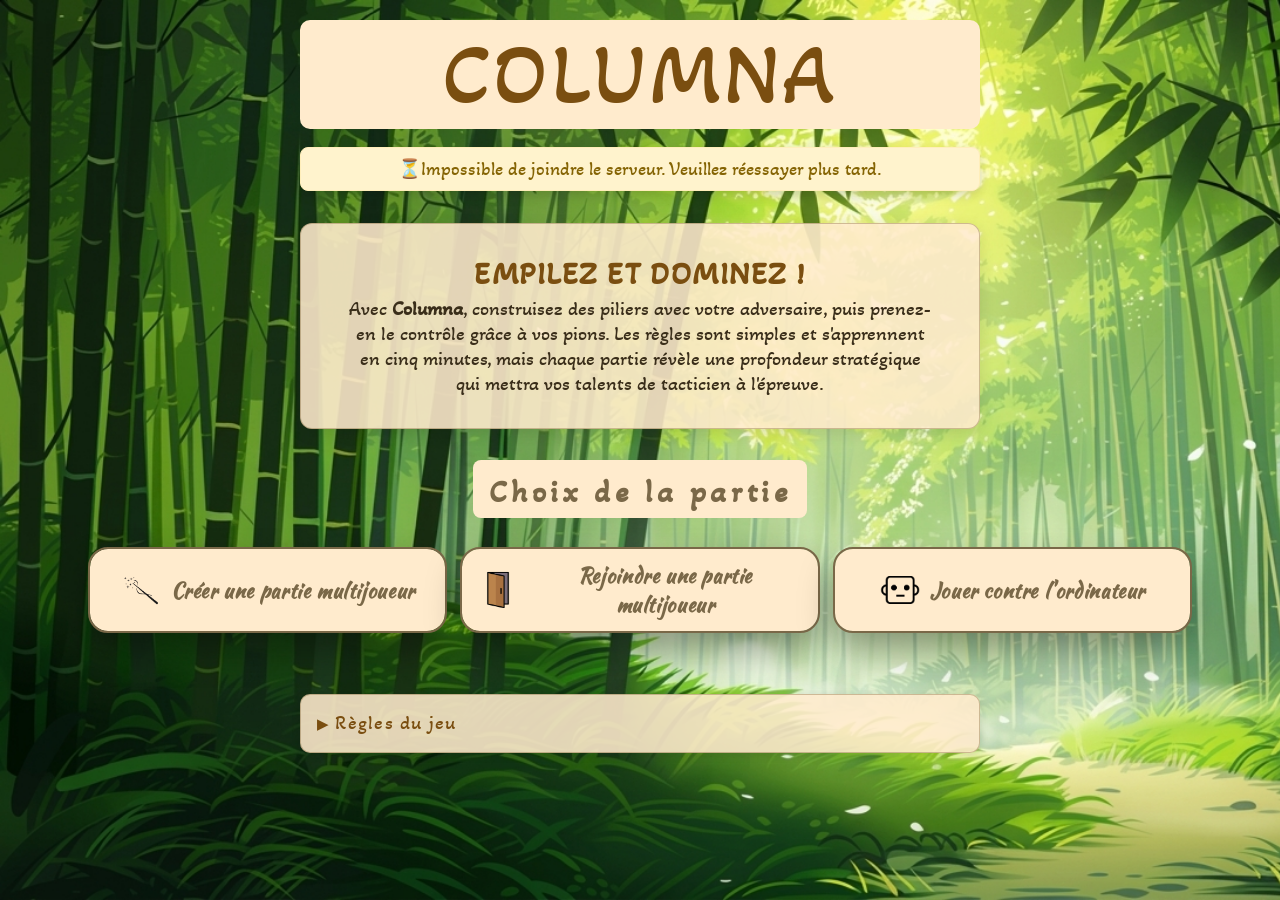
<file: testAffichage/index.html>
<!DOCTYPE html>
<html lang="fr">
<head>
    <meta charset="UTF-8">
    <meta name="viewport" content="width=device-width, initial-scale=1.0">
    <link rel="stylesheet" href="css/accueil.css"> 
    <title>Columna</title>
    <link rel="icon" type="image/png" href="../img/columna.svg">
</head>
<body>
    <h1>COLUMNA</h1>
    <div class="conteneur-principal">
        <div id="server-status-banner" class="server-banner waiting">
            <span class="spinner">⏳</span>
            <span id="server-status-text">Le serveur est en train de démarrer (environ 1 min d'attente maximum)...</span>
        </div>
        <div class="game-description">
            <p class="tagline">Empilez et dominez !</p>
            <p class="pitch">
                Avec <strong>Columna</strong>, construisez des piliers avec votre adversaire, puis prenez-en le contrôle grâce à
                vos pions.
                Les règles sont simples et s'apprennent en cinq minutes, mais chaque partie révèle une profondeur stratégique
                qui mettra vos talents de tacticien à l'épreuve.
            </p>
        </div>
        <h2>Choix de la partie</h2>
        
        <section class="buttons">
            <button class="btn brain" id="btn-creer"><img src="../img/wand.jpg " alt="" class="button_image" ><span>Créer une partie multijoueur</span></button>
            <button class="btn brain" id="btn-rejoindre"><img src="../img/door.png " alt="" class="button_image" ><span>Rejoindre une partie multijoueur</span></button>
            <button class="btn brainn" id="btn-ia"><img src="../img/robot.png " alt="" class="button_image" ><span>Jouer contre l'ordinateur</span></button>
        </section>
        <section style="margin-top: 2%;">
            <form onsubmit="return joinRoom(event)" style="display: flex; gap: 10px; justify-content: center; align-items: center;">
                <input id="form-rejoindre" type="hidden" autocomplete="off" oninput="this.value = this.value.toUpperCase()">
                <button type="submit" class="btn brain" id="btn-submit-rejoindre">Rejoindre</button>
            </form>
        </section>
        
        <script src="js/accueil.js"></script>

        <details>
            <summary>Règles du jeu</summary>
            <p><strong>But du jeu :</strong> Avoir le plus de pions sur les piles les plus hautes en fin de partie.</p>
            <p><strong>Chaque tour, le joueur doit effectuer 2 actions obligatoires dans cet ordre :</strong></p>
            <ol>
                <li><strong>Déplacer un pion</strong> : Un des quatre pions doit être déplacé vers la première pile vide en face
                    dans une direction orthogonale (pas de case occupée par un autre pion, pas de case vide).</li>
                <li><strong>Empiler des dalles</strong> : Choisir une pile sans pion, l'empiler sur la première pile sans pion
                    rencontrée dans une direction orthogonale. Maximum 5 dalles par pile. La case de départ devient vide.</li>
            </ol>
            <p><strong>Fin :</strong> Le jeu se termine lorsqu'un joueur ne peut plus jouer, c'est à dire qu'une de ses deux actions obligatoire ne
                peut pas être effectuée. Le vainqueur est alors celui avec le plus de pions sur les piles de 5 dalles, puis 4, puis 3,
                etc.
            </p>
            <p><strong>Consulter</strong> la <a href="https://bultel.info/Columna.html" title="règle officielle et complète du jeu" target="_blank">règle officielle du jeu</a>.</p>
            <hr class="rules-divider">
            <p class="credits"><strong>Jeu créé par :</strong> Xavier Bultel</p>
            <p class="credits"><strong>Site réalisé par :</strong> Florian Rapinel - Mathis Laurent - Simon Crepin - Romain Schreyeck</p>
        </details>
    </div>
</body>
</html>
</file>
<file: testAffichage/css/accueil.css>
@import url('https://fonts.googleapis.com/css2?family=Kaushan+Script&display=swap');
@import url('https://fonts.googleapis.com/css2?family=Akaya+Kanadaka&display=swap');

:root {
    --stone-light: #e8e0d0;
    --stone-mid: #c8bfad;
    --stone-dark: #9a9082;
    --white-pion: #f5f0e8;
    --black-pion: #2a2025;
    --text: #3a2e1a;
    --text-dim: #7a6848;
    --surface: rgba(255, 235, 205, 0.88);
    --surface2: rgba(255, 235, 205, 0.65);
    --border: rgba(100, 70, 20, 0.3);
    --gold: #7a4e10;
    --gold-dim: #b08040;
}

html {
    font-size: 17px;
}

*,
*::before,
*::after {
    box-sizing: border-box;
    margin: 0;
    padding: 0;
}

body {
    font-family: "Akaya Kanadaka", cursive;
    padding: 20px;

    background-image: url("../../img/bamboo.png");
    background-size: cover;
    background-attachment: fixed;

    min-height: 100vh;
    min-width: 300px;

    display: flex;
    flex-direction: column;
    align-items: center;
    gap: 18px;

    color: var(--text);
    user-select: none;

    overflow-x: hidden;
    overflow-y: auto;
}

.conteneur-principal>* {
    margin: 0 !important;
}

.conteneur-principal {
    display: flex;
    flex-direction: column;
    align-items: center;
    justify-content: center;
    width: 100%;
    max-width: 1100px;
    margin: 0 auto;
    /* gap: 12px; */
    gap: clamp(12px, 3.5dvh, 32px);
}

h1 {
    text-align: center;
    font-size: clamp(2.5rem, 12vw, 5rem);
    margin: 0;
    background-color: blanchedalmond;
    border-radius: 10px;
    padding: 4px 30px;
    color: var(--gold);
    font-weight: 400;
    letter-spacing: 0.05em;
    width: 100%;
    max-width: 680px;
}

h2 {
    text-align: center;
    font-size: clamp(1.2rem, 4vw, 1.8rem);
    letter-spacing: 0.15em;
    color: var(--text-dim);
    margin: 0;
    background-color: blanchedalmond;
    border-radius: 8px;
    padding: 8px 16px;
    padding-top: clamp(4px, 1.5dvh, 16px);
    max-width: 580px;

}

.game-description {
    display: flex;
    align-items: center;
    flex-direction: column;
    justify-content: center;
    background: var(--surface);
    border: 1px solid var(--border);
    border-radius: 12px;
    padding: clamp(16px, 2.5vw, 32px) clamp(16px, 4vw, 48px);    width: 100%;
    max-width: 680px;
    text-align: center;
    box-shadow: 0 4px 15px rgba(0, 0, 0, 0.1);
}

.game-description .tagline {
    font-size: clamp(1rem, 3vw, 1.8rem);
    color: var(--gold);
    font-weight: bold;
    letter-spacing: 0.05em;
    margin-bottom: 4px;
    text-transform: uppercase;
}

.game-description .pitch {
    font-size: clamp(0.9rem, 2.5vw, 1.2rem);
    line-height: clamp(1.3, 2vw, 1.6);;
    color: var(--text);
}

.server-banner {
    width: 100%;
    max-width: 680px;
    padding: 10px 10px;
    border-radius: 8px;
    font-size: clamp(0.85rem, 2.5vw, 1.1rem);
    /* margin-top: -10px; */
    /* margin-bottom: 20px; */
    text-align: center;
    display: flex;
    align-items: center;
    justify-content: center;
    box-shadow: 0 4px 12px rgba(0, 0, 0, 0.15);
    transition: opacity 0.5s ease, max-height 0.5s ease, padding 0.5s ease, visibility 0.5s ease;
    max-height: 100px;
}

.server-banner.waiting {
    background-color: #fff3cd;
    border: 1px solid #ffeeba;
    color: #856404;
}

.server-banner.connected {
    background-color: #d4edda;
    border: 1px solid #c3e6cb;
    color: #155724;
}

.server-banner .spinner {
    display: inline-block;
    animation: rotation 2s infinite linear;
}

.server-banner.hidden-soft {
    opacity: 0;
    visibility: hidden;
    max-height: 0;
    padding-top: 0;
    padding-bottom: 0;
}

.buttons {
    display: grid;
    grid-template-columns: repeat(3, 1fr);
    gap: 1rem;
    width: 100%;
    max-width: 1200px;
}

.btn {
    position: relative;
    isolation: isolate;
    min-height: 78px;
    border: 0;
    border-radius: 18px;
    overflow: hidden;
    cursor: pointer;
    color: #7a6848;
    font-family: "Kaushan Script", cursive;
    font-size: clamp(0.85rem, 2vw, 1.2rem);
    font-weight: 900;
    letter-spacing: 0.03em;
    box-shadow: 0 18px 35px rgba(0, 0, 0, 0.35);
    display: inline-flex;
    align-items: center;
    justify-content: center;
    gap: 10px;
    padding: 12px 16px;
    text-align: center;
}

.btn span {
    position: relative;
    z-index: 2;
}

.brain {
    background: blanchedalmond;
    outline: 2px solid #7a6848;
}

.brain::before,
.brain::after {
    content: "";
    position: absolute;
    inset: 12px;
    border: 2px solid #7a6848;
    transform: scaleX(0);
    transition: 0.35s ease;
}

.brain::after {
    transform: scaleY(0);
}

.brain:hover::before,
.brain:hover::after {
    transform: scale(1);
}

.brainn {
    background: blanchedalmond;
    outline: 2px solid #7a6848;
}

.brainn::before,
.brainn::after {
    content: "";
    position: absolute;
    inset: 12px;
    border: 2px solid #7a6848;
    transform: scaleX(0);
    transition: 0.35s ease;
}

.brainn::after {
    transform: scaleY(0);
}

.brainn:hover::before,
.brainn:hover::after {
    transform: scale(1);
}

.btn .button_image {
    width: 40px;
    height: 40px;
    object-fit: contain;
    flex-shrink: 0;
}

#btn-submit-rejoindre {
    display: none;
    margin: -30px 0 20px 0;
    min-height: 45px;
    padding: 0 12px;
    font-size: clamp(0.75rem, 2vw, 0.85rem);
    box-shadow: 0 8px 15px rgba(0, 0, 0, 0.2);
    border-radius: 12px;
    font-family: "Kaushan Script", cursive;
}

#btn-submit-rejoindre.visible {
    display: inline-flex;
}

#form-rejoindre {
    display: inline-block;
    width: 220px;
    margin: -30px 0 20px 0;
    max-width: calc(100% - 40px);
    box-sizing: border-box;
    padding: 10px 14px;
    font-size: 1rem;
    font-family: "Kaushan Script", cursive;
    color: var(--text);
    background: var(--surface2);
    border: 1px solid var(--border);
    border-radius: 12px;
    outline: none;
    box-shadow: 0 8px 18px rgba(0, 0, 0, 0.12);
    transition: transform 0.12s ease, box-shadow 0.12s ease, opacity 0.2s ease;
}

#form-rejoindre[type="hidden"] {
    width: 0;
    padding: 0;
    margin: 0;
    border: 0;
    opacity: 0;
    pointer-events: none;
}

#form-rejoindre:focus {
    transform: translateY(-2px);
    box-shadow: 0 12px 30px rgba(0, 0, 0, 0.18);
}

details {
    width: 100%;
    max-width: 680px;
    background: var(--surface);
    border: 1px solid var(--border);
    border-radius: 10px;
    padding: 12px 16px;
    font-size: clamp(0.85rem, 2.5vw, 1.2rem);
    line-height: 1.6;
    color: var(--text-dim);
    box-shadow: 0 2px 8px rgba(0, 0, 0, 0.12);
    margin-top: -20px;
}

details,
details * {
    font-family: "Akaya Kanadaka", cursive;
}

summary {
    cursor: pointer;
    color: var(--gold);
    font-size: clamp(1rem, 3vw, 1.2rem);
    letter-spacing: 0.06em;
    list-style: none;
}

summary::before {
    content: '▶ ';
    font-size: 0.9rem;
}

details[open] summary::before {
    content: '▼ ';
}

details p {
    margin-top: 8px;
    color: var(--text);
}

details ol {
    padding-left: 18px;
    margin-top: 4px;
}

details li {
    margin-bottom: 4px;
}

.rules-divider {
    border: 0;
    height: 1px;
    background: var(--border);
    margin: 15px 0 10px 0;
}

.credits {
    font-size: 0.8rem;
    margin-top: 4px !important;
    color: var(--text-dim) !important;
}

@keyframes rotation {
    from {
        transform: rotate(0deg);
    }

    to {
        transform: rotate(360deg);
    }
}

@keyframes jitter {

    0%,
    100% {
        transform: translate(0);
    }

    25% {
        transform: translate(2px, -1px);
    }

    50% {
        transform: translate(-2px, 1px);
    }

    75% {
        transform: translate(1px, 2px);
    }
}

@keyframes scan {
    from {
        transform: translateX(-100%);
    }

    to {
        transform: translateX(100%);
    }
}

@media (max-width: 650px) {
    body {
        padding: 14px;
        font-size: 16px;
    }

    .buttons {
        grid-template-columns: 1fr;
    }

    .btn {
        min-height: 64px;
    }

    .btn .button_image {
        width: 32px;
        height: 32px;
    }

    details {
        margin-top: 10px;
    }
}

@media (max-width: 480px) {
    body {
        padding: 10px;
        font-size: 15px;
        gap: 12px;
    }

    h1 {
        padding: 4px 16px;
    }

    .game-description {
        padding: 12px 16px;
    }

    details {
        padding: 10px 14px;
    }
}

/* ================================================================
   ACCUEIL : MOBILE PAYSAGE (Orientation Landscape, Hauteur < 610px)
   ================================================================ */
@media (orientation: landscape) and (max-height: 610px) {

    body {
        padding: 8px 12px;
        gap: 4px;
        display: flex;
        flex-direction: column;
        height: 100dvh;
        min-height: 0;
        overflow-y: auto !important;
        overflow-x: hidden;
    }

    h1 {
        display: flex;
        align-items: center;
        justify-content: center;
        text-align: center;
        align-self: center;
        width: 100%;
        margin: 0;
        max-width: 1100px;
        padding: 4px 16px;
        font-size: clamp(2.5rem, 13dvh, 4rem);
        background-color: blanchedalmond;
        border-radius: 8px;
        color: var(--gold);
        box-shadow: 0 2px 8px rgba(0, 0, 0, 0.1);
    }

    h2 {
        display: none !important;
    }

    .conteneur-principal {
        display: grid;
        grid-template-columns: repeat(3, minmax(0, 1fr));
        grid-template-rows: auto 1fr 1fr 1fr auto;
        gap: 6px 12px;
        margin-bottom: 6px;
        width: 100%;
        flex: 1;
        height: auto;
        overflow: visible;
    }

    .server-banner {
        grid-column: 1 / -1;
        grid-row: 1;
        margin: 0;
        padding: 4px;
        font-size: 0.8rem;
        max-width: none;
    }

    .game-description {
        grid-column: 1 / 3;
        grid-row: 2 / 5;
        margin: 0;
        max-width: none;
        width: 100%;
        height: 100%;
        display: flex;
        flex-direction: column;
        justify-content: center;
        align-items: center;
        text-align: center;
        overflow-y: auto;
        padding: clamp(12px, 4dvh, 24px) clamp(16px, 4vw, 32px);
        font-size: clamp(0.7rem, 3.5dvh, 1rem);
        line-height: clamp(1.2, 4dvh, 1.5);
    }

    .buttons,
    section[style*="margin-top"] {
        display: contents;
    }

    #btn-creer {
        grid-column: 3;
        grid-row: 2;
    }

    #btn-rejoindre {
        grid-column: 3;
        grid-row: 3;
    }

    #btn-ia {
        grid-column: 3;
        grid-row: 4;
    }

    .buttons .btn {
        min-height: 0;
        height: 100%;
        margin: 0;
        padding: 4px;
        font-size: clamp(0.75rem, 3.5dvh, 0.95rem);
    }

    .buttons .btn .button_image {
        width: clamp(16px, 5dvh, 24px);
        height: clamp(16px, 5dvh, 24px);
    }

    .conteneur-principal:has(#form-rejoindre:not([type="hidden"])) #btn-rejoindre {
        display: none !important;
    }

    form {
        grid-column: 3;
        grid-row: 3;
        margin: 0;
        height: 90%;
        width: 100%;
        display: flex;
        gap: 4px;
        min-height: 0;
        min-width: 0;
        align-items: center;
    }

    #form-rejoindre {
        margin: 0;
        padding: 4px;
        flex: 1 1 0%;
        min-width: 0;
        height: 100%;
        border-radius: 8px;
        font-size: clamp(0.7rem, 3.5dvh, 0.9rem);
    }

    #btn-submit-rejoindre {
        margin: 0;
        height: 100%;
        flex-shrink: 0;
        padding: 4px 12px;
        font-size: clamp(0.7rem, 3.5dvh, 0.85rem);
    }

    details {
        grid-column: 1 / -1;
        grid-row: 5;
        margin: 0;
        max-width: none;
        background-color: blanchedalmond;
        border: 1px solid var(--gold-dim);
        border-radius: 8px;
        box-shadow: 0 4px 10px rgba(0, 0, 0, 0.15);
        align-self: start;
        overflow: visible;
        z-index: 100;
    }

    summary {
        padding: 6px;
        text-align: center;
        height: clamp(28px, 8dvh, 45px);
        font-size: clamp(0.65rem, 4dvh, 1rem);
        font-weight: bold;
        color: var(--gold);
        display: flex;
        align-items: center;
        justify-content: center;
    }

    details[open] {
        padding-bottom: 20px;
        border-top: 2px solid var(--gold);
        font-size: clamp(0.75rem, 3.5dvh, 0.95rem);
    }
}
</file>
<file: testAffichage/css/columnacss.css>
/* ============================================================
   COLUMNA — columnacss.css   (version responsive)
   ============================================================
   Layout desktop : [header] | [scores | plateau | règles] | [boutons]
   Layout mobile  : [statut + ID] | [plateau] | [scores] | [boutons]
   ============================================================ */

@import url('https://fonts.googleapis.com/css2?family=Kaushan+Script&display=swap');
@import url('https://fonts.googleapis.com/css2?family=Akaya+Kanadaka&display=swap');

/* ── Reset ────────────────────────────────────────────────── */
*,
*::before,
*::after {
    box-sizing: border-box;
    margin: 0;
    padding: 0;
}

/* ── Tokens ───────────────────────────────────────────────── */
:root {
    --stone-light: #e8e0d0;
    --stone-mid: #c8bfad;
    --stone-dark: #9a9082;
    --white-pion: #f5f0e8;
    --black-pion: #2a2025;
    --text: #3a2e1a;
    --text-dim: #7a6848;
    --surface: rgba(255, 235, 205, 0.88);
    --surface2: rgba(255, 235, 205, 0.65);
    --border: rgba(100, 70, 20, 0.3);
    --gold: #7a4e10;
    --gold-dim: #b08040;
    --cell-size: 82px;
}

/* ── html : base rem cohérente avec accueil.css ───────────── */
html {
    font-size: 17px;
}

/* ── Body ─────────────────────────────────────────────────── */
body {
    font-family: "Kaushan Script", cursive;
    margin: 0;
    padding: 12px 20px 20px;
    box-sizing: border-box;
    min-width: 250px;
    background-image: url("../../img/bamboo.png");
    background-size: cover;
    background-position: center;
    background-attachment: fixed;
    min-height: 100vh;
    display: flex;
    flex-direction: column;
    align-items: center;
    gap: 12px;
    color: var(--text);
    user-select: none;
    overflow-y: auto;
    overflow-x: hidden;
}

/* ================================================================
   HEADER — 3 zones sur une ligne
   [titre COLUMNA] [barre de statut] [badge ID]
   ================================================================ */
.game-header {
    display: flex;
    flex-direction: row;
    align-items: center;
    justify-content: space-between;
    width: 100%;
    max-width: 1200px;
    gap: 15px;
    height: 60px;
    flex-shrink: 0;
}

.mini-title-container {
    width: max-content;
    flex-shrink: 0;
    display: flex;
    justify-content: flex-start;
}

.mini-title {
    font-size: 2.5rem;
    background-color: blanchedalmond;
    border-radius: 8px;
    padding: 4px 15px;
    color: var(--gold);
    letter-spacing: 0.05em;
    white-space: nowrap;
}

.status-bar {
    display: flex;
    align-items: center;
    gap: 12px;
    background: var(--surface);
    border: 1px solid var(--border);
    border-radius: 10px;
    padding: 6px 14px;
    flex: 1;
    min-width: 0;
    box-shadow: 0 2px 8px rgba(0, 0, 0, 0.15);
}

.player-indicator {
    display: flex;
    align-items: center;
    gap: 10px;
    flex: 1;
    min-width: 0;
}

.pion-dot {
    width: 22px;
    height: 22px;
    border-radius: 50%;
    border: 2px solid var(--gold-dim);
    flex-shrink: 0;
}

.pion-dot.white {
    background: var(--white-pion);
    box-shadow: 0 0 6px rgba(0, 0, 0, 0.2);
}

.pion-dot.black {
    background: var(--black-pion);
    box-shadow: 0 0 6px rgba(0, 0, 0, 0.5);
}

.player-name {
    font-size: 1.2rem;
    color: var(--gold);
    white-space: nowrap;
}

.phase-label {
    font-size: 0.9rem;
    color: var(--text-dim);
    text-align: center;
    flex: 2;
    line-height: 1.4;
    min-width: 0;
}

.phase-label strong {
    color: var(--text);
    display: block;
    font-size: 1rem;
}

.room-badge-container {
    position: relative;
    display: flex;
    flex-direction: column;
    align-items: flex-end;
    width: 180px;
    flex-shrink: 0;
}

.room-badge {
    font-size: 1rem;
    background-color: blanchedalmond;
    border-radius: 8px;
    padding: 6px 0;
    color: var(--text);
    border: 1px solid var(--border);
    white-space: nowrap;
    width: 100%;
    text-align: center;
    cursor: pointer;
}

.room-badge:hover {
    background-color: #fbeed2;
    border-color: var(--gold);
}

.tooltip-id {
    position: absolute;
    top: 110%;
    right: 0;
    background-color: #2a2025;
    color: #f5f0e8;
    padding: 6px 12px;
    border-radius: 6px;
    font-size: 0.85rem;
    font-family: sans-serif;
    white-space: nowrap;
    opacity: 0;
    visibility: hidden;
    transition: opacity 0.3s ease, visibility 0.3s ease;
    box-shadow: 0 4px 10px rgba(0, 0, 0, 0.3);
    z-index: 10;
}

.tooltip-id.show {
    opacity: 1;
    visibility: visible;
}

/* ================================================================
   CONTENEUR PRINCIPAL
   3 colonnes : [scores] [plateau] [règles]
   ================================================================ */
.jeu-container {
    display: flex;
    flex-direction: row;
    align-items: flex-start;
    justify-content: center;
    gap: 30px;
    width: 100%;
    max-width: 1200px;
}

/* ── Panneau scores gauche ────────────────────────────────── */
.side-panel-scores {
    display: flex;
    flex-direction: column;
    gap: 16px;
    align-self: center;
    width: 260px;
    flex-shrink: 0;
}

.score-card {
    background: var(--surface);
    border: 1px solid var(--border);
    border-radius: 10px;
    padding: 10px 14px;
    box-shadow: 0 2px 8px rgba(0, 0, 0, 0.12);
    width: 100%;
}

.score-card.active-player {
    border-color: var(--gold-dim);
    box-shadow: 0 0 12px rgba(180, 130, 40, 0.25);
}

.score-card-header {
    display: flex;
    align-items: center;
    gap: 8px;
    margin-bottom: 8px;
}

.score-card-name {
    font-size: 1.1rem;
    color: var(--gold);
}

.score-breakdown {
    display: flex;
    flex-wrap: wrap;
    gap: 4px;
    justify-content: center;
}

.score-pip {
    display: flex;
    flex-direction: column;
    align-items: center;
    background: rgba(180, 140, 60, 0.12);
    border-radius: 6px;
    padding: 4px 7px;
    min-width: 32px;
    flex: 1;
}

.score-pip-num {
    font-size: 1.1rem;
    color: var(--text);
    line-height: 1;
}

.score-pip-label {
    font-size: 0.6rem;
    color: var(--text-dim);
    letter-spacing: 0.04em;
    font-family: sans-serif;
}

.vous-tag {
    font-size: 0.85rem;
    color: var(--text-dim);
}

/* ── Plateau centre ───────────────────────────────────────── */
.board-wrap {
    position: relative;
    flex-shrink: 0;
}

.board {
    display: grid;
    grid-template-columns: repeat(6, var(--cell-size));
    grid-template-rows: repeat(6, var(--cell-size));
    gap: 4px;
    background: rgba(80, 55, 20, 0.55);
    padding: 8px;
    border-radius: 12px;
    border: 2px solid rgba(100, 70, 20, 0.5);
    box-shadow: 0 6px 28px rgba(0, 0, 0, 0.4);
}

/* ── Cellules ─────────────────────────────────────────────── */
.cell {
    position: relative;
    border-radius: 6px;
    cursor: default;
    transition: background 0.15s, transform 0.1s;
    display: flex;
    flex-direction: column;
    align-items: center;
    justify-content: flex-end;
    padding-bottom: 6px;
    overflow: visible;
}

.cell.empty-cell {
    background: rgba(80, 60, 20, 0.25);
}

.cell.clickable {
    cursor: pointer;
}

.cell.clickable:hover {
    background: rgba(220, 200, 140, 0.9);
    transform: scale(1.03);
}

.cell.selected {
    background: rgba(230, 210, 140, 0.95);
    box-shadow: 0 0 0 2px #b08040, 0 0 14px rgba(180, 130, 40, 0.5);
}

.cell.valid-move {
    background: rgba(180, 230, 180, 0.8);
    box-shadow: 0 0 0 2px #50a864;
    cursor: pointer;
}

.cell.valid-move:hover {
    background: rgba(160, 220, 160, 0.95);
}

.cell.valid-stack {
    background: rgba(180, 210, 240, 0.8);
    box-shadow: 0 0 0 2px #5090c8;
    cursor: pointer;
}

.cell.valid-stack:hover {
    background: rgba(160, 195, 230, 0.95);
}

.cell.cant-stack {
    opacity: 0.45;
}

/* ── Dalles ───────────────────────────────────────────────── */
.tile-stack {
    position: absolute;
    width: calc(var(--cell-size) - 6px);
    height: calc(var(--cell-size) - 6px);
    border-radius: 6px;
    display: flex;
    align-items: flex-start;
    justify-content: flex-end;
    padding: 4px;
    font-size: 0.9rem;
    font-weight: bold;
    transition: all 0.2s ease;
    pointer-events: none;
}

.tile-stack.h1 {
    background-color: rgb(245, 230, 200);
    color: #5c3a21;
    box-shadow: 0 4px 0 rgb(155, 149, 138);
    transform: translateY(-4px);
}

.tile-stack.h2 {
    background-color: rgb(255, 183, 3);
    color: #5c3a21;
    box-shadow: 0 8px 0 #b88102;
    transform: translateY(-8px);
}

.tile-stack.h3 {
    background-color: rgb(251, 133, 0);
    color: white;
    box-shadow: 0 12px 0 #a85900;
    transform: translateY(-12px);
}

.tile-stack.h4 {
    background-color: rgb(232, 93, 4);
    color: white;
    box-shadow: 0 16px 0 #943900;
    transform: translateY(-16px);
}

.tile-stack.h5 {
    background-color: rgb(195, 21, 27);
    color: white;
    box-shadow: 0 20px 0 #6d0307;
    transform: translateY(-20px);
}

/* ── Pions ────────────────────────────────────────────────── */
.pion {
    position: absolute;
    width: 30px;
    height: 30px;
    border-radius: 50%;
    z-index: 5;
    border: 2px solid rgba(255, 255, 255, 0.15);
    pointer-events: none;
    box-shadow: 0 3px 8px rgba(0, 0, 0, 0.4);
    transform: translate(0%, -65%);
}

.pion.white {
    background: radial-gradient(circle at 35% 35%, #ffffff, var(--white-pion) 60%, #c8c0b0);
    border-color: rgba(255, 255, 255, 0.5);
}

.pion.black {
    background: radial-gradient(circle at 35% 35%, #4a4050, var(--black-pion) 60%, #0a0810);
    border-color: rgba(255, 255, 255, 0.08);
}

.pion.pion-h2 {
    transform: translate(0%, -100%);
}

.pion.pion-h3 {
    transform: translate(0%, -115%);
}

.pion.pion-h4 {
    transform: translate(0%, -130%);
}

.pion.pion-h5 {
    transform: translate(0%, -135%);
}

/* ── Panneau règles droite ────────────────────────────────── */
.side-panel-rules {
    align-self: flex-start;
    width: 260px;
    flex-shrink: 0;
    position: relative;
}

 details {
     position: absolute;
     top: 0;
     left: 0;
     width: stretch;
     max-width: 305px;
     background: var(--surface);
     border: 1px solid var(--border);
     border-radius: 10px;
     padding: 12px 16px;
     font-size: 0.9rem;
     line-height: 1.5;
     box-shadow: 0 2px 8px rgba(0, 0, 0, 0.12);
     z-index: 100;
 }

details,
details * {
    font-family: 'Akaya Kanadaka', cursive;
}

summary {
    cursor: pointer;
    color: var(--gold);
    font-size: 1rem;
    letter-spacing: 0.06em;
    list-style: none;
}

summary::before {
    content: '▶ ';
    font-size: 0.75rem;
}

details[open] summary::before {
    content: '▼ ';
}

details p {
    margin-top: 8px;
    color: var(--text);
}

details ol {
    padding-left: 18px;
    margin-top: 4px;
}

details li {
    margin-bottom: 4px;
}

/* ── Boutons Accueil / Abandonner ─────────────────────────── */
.actions {
    display: flex;
    gap: 10px;
    width: 100%;
    max-width: 520px;
}

.btn {
    flex: 1;
    padding: 10px 16px;
    border: 1px solid var(--border);
    background: var(--surface);
    color: var(--text);
    border-radius: 8px;
    font-family: "Kaushan Script", cursive;
    font-size: 1.1rem;
    cursor: pointer;
    transition: all 0.15s;
    box-shadow: 0 2px 6px rgba(0, 0, 0, 0.12);
}

.btn:hover {
    background: blanchedalmond;
    border-color: var(--gold-dim);
    color: var(--gold);
}

.btn.danger {
    border-color: rgba(150, 40, 40, 0.35);
}

.btn.danger:hover {
    background: rgba(255, 220, 200, 0.9);
    border-color: #c83030;
    color: #8a1010;
}

/* ── Modales ──────────────────────────────────────────────── */
.modal-overlay {
    display: none;
    position: fixed;
    inset: 0;
    background: rgba(0, 0, 0, 0.6);
    z-index: 100;
    align-items: center;
    justify-content: center;
}

.modal-overlay.show {
    display: flex;
}

/* .modal {
    position: relative;
    background: blanchedalmond;
    border: 2px solid var(--gold-dim);
    border-radius: 14px;
    padding: 32px 36px;
    max-width: 400px;
    width: 90%;
    text-align: center;
    box-shadow: 0 16px 50px rgba(0, 0, 0, 0.5);
} */

.modal-close {
    position: absolute;
    top: 12px;
    right: 12px;
    width: 36px;
    height: 36px;
    border: none;
    border-radius: 50%;
    background: var(--surface2);
    color: var(--text);
    font-size: 1.4rem;
    line-height: 1;
    cursor: pointer;
    box-shadow: 0 4px 12px rgba(0, 0, 0, 0.12);
    transition: transform 0.15s ease, background 0.15s ease;
}

.modal-close:hover {
    transform: scale(1.05);
    background: var(--surface);
}

.modal {
    position: relative;
    display: flex;
    flex-direction: column;
    align-items: center;
    justify-content: center;
    gap: clamp(12px, 3dvh, 24px);
    width: 90%;
    max-width: 450px;
    max-height: 95dvh;
    /* overflow-y: auto; */
    background: var(--surface);
    border: 1px solid var(--border);
    border-radius: 12px;
    padding: clamp(16px, 4dvh, 32px) clamp(24px, 4vw, 40px);
    box-shadow: 0 10px 30px rgba(0, 0, 0, 0.3);
    text-align: center;
}

.modal>* {
    margin: 0 !important;
}

.modal h2 {
    color: var(--gold);
    font-weight: 400;
    font-size: clamp(1.6rem, 6vw, 2.2rem);
    flex-shrink: 0;
}

.modal .modal-texte {
    display: contents;
}

.modal p {
    color: var(--text-dim);
    font-size: clamp(0.9rem, 4vw, 1.1rem);
    line-height: 1.7;
    font-family: sans-serif;
    flex-shrink: 0;
}

.modal p strong {
    color: var(--text);
}

.modal img {
    width: clamp(80px, 40dvh, 240px);
    height: auto;
    object-fit: contain;
    flex-shrink: 1;
    min-height: 0;
}

.modal .btn {
    margin-top: 8px;
    padding: 10px 18px;
    font-size: 1.1rem;
    flex-shrink: 0;
}


/* ================================================================
INTERMÉDIAIRE (710px – 1200px)
================================================================ */
@media (min-width: 710px) and (max-width: 1200px) {
    
    .mini-title-container {
        display: none;
    }

    .status-bar {
        max-width: none;
    }

    .side-panel-rules {
        display: none;
    }
    
    .jeu-container {
        display: grid;
        grid-template-columns: 1fr auto 1fr;
        align-items: center;
        gap: 16px;
    }

    .side-panel-scores {
        display: contents;
    }
    .score-breakdown {
        flex-direction: column;
        flex-wrap: nowrap;
        align-items: center;
    }

    .score-card:nth-child(1) {
        grid-column: 1;
        grid-row: 1;
        justify-self: end;
        width: 170px;
    }

    .board-wrap {
        grid-column: 2;
        grid-row: 1;
    }

    .score-card:nth-child(2) {
        grid-column: 3;
        grid-row: 1;
        justify-self: start;
        width: 170px;
    }
    
    .vous-tag {
        display: block; /*inline ?*/
        margin-top: 4px;
    }

    .score-card-header {
        display: flex;
        align-items: center;
        gap: 8px;
        margin-bottom: 8px;
    }

    .score-card:nth-child(1),
    .score-card:nth-child(2) {
        width: 100%;
        max-width: 160px;
    }
}

/* ================================================================
   MOBILE (450px – 710px)
   ================================================================ */
@media (min-width: 450px) and (max-width: 710px) {

    body {
        padding: 8px;
        gap: 8px;
    }

    .game-header {
        justify-content: flex-start;
        gap: 6px;
        height: auto;
        align-items: stretch;
    }

    .mini-title-container {
        display: none;
    }

    .status-bar {
        flex: 1;
        max-width: none;
        padding: 6px 10px;
    }

    .room-badge-container {
        flex-shrink: 0;
        align-self: stretch;
        width: auto;
    }

    .room-badge {
        height: 100%;
        display: flex;
        align-items: center;
        justify-content: center;
        font-size: 0.75rem;
        padding: 0 10px;
        width: auto;
        white-space: nowrap;
    }

    .phase-label {
        font-size: 0.72rem;
    }

    .phase-label strong {
        font-size: 0.8rem;
    }

    .jeu-container {
        flex-direction: column;
        align-items: stretch;
        gap: 8px;
    }

    .side-panel-rules {
        display: none;
    }

    .board-wrap {
        width: 100%;
        position: relative;
        padding-bottom: 100%;
    }

    .board {
        position: absolute;
        inset: 0;
        width: 100%;
        height: 100%;
        padding: 6px;
        gap: 4px;
        grid-template-columns: repeat(6, 1fr);
        grid-template-rows: repeat(6, 1fr);
    }

    .tile-stack {
        width: calc(100% - 6px);
        height: calc(100% - 6px);
        font-size: 0.6rem;
    }

    .pion {
        width: 38%;
        height: 38%;
    }

    .side-panel-scores {
        flex-direction: row;
        width: 100%;
        gap: 8px;
    }

    .score-card {
        flex: 1;
        width: auto;
        padding: 8px 10px;
    }

    .score-card-name {
        font-size: 0.9rem;
    }

    .score-pip-num {
        font-size: 0.9rem;
    }

    .actions {
        max-width: 100%;
    }

    .btn {
        font-size: 0.9rem;
        padding: 10px 8px;
    }
}

/* ================================================================
   MOBILE (≤ 450px)
   ================================================================ */
@media (max-width: 450px) {

    body {
        padding: 8px;
        gap: 8px;
    }

    .mini-title-container,
    .side-panel-rules {
        display: none !important;
    }

    #phase-desc {
        display: none !important;
    }

    .game-header {
        flex-direction: column;
        align-items: stretch;
        gap: 6px;
        height: auto;
    }

    .status-bar {
        flex: 1;
        max-width: none;
        padding: 6px 10px;
    }

    .room-badge-container {
        width: 100%;
        flex-shrink: 0;
    }

    .room-badge {
        height: auto;
        display: block;
        padding: 8px 10px;
        font-size: 0.85rem;
        width: 100%;
        white-space: normal;
    }

    .jeu-container {
        flex-direction: column;
        align-items: stretch;
        gap: 12px;
    }

    .side-panel-scores {
        display: flex;
        flex-direction: column;
        width: 100%;
        gap: 8px;
    }

    .score-card {
        width: 100%;
        max-width: none;
    }

    .board-wrap {
        width: 100%;
        position: relative;
        padding-bottom: 100%;
    }

    .board {
        position: absolute;
        inset: 0;
        width: 100%;
        height: 100%;
        padding: 6px;
        gap: 4px;
        grid-template-columns: repeat(6, 1fr);
        grid-template-rows: repeat(6, 1fr);
        margin: 0;
    }

    .tile-stack {
        width: calc(100% - 6px);
        height: calc(100% - 6px);
        font-size: 0.6rem;
    }

    .pion {
        width: 38%;
        height: 38%;
    }

    .actions {
        max-width: 100%;
        flex-direction: column;
        gap: 10px;
    }

    .btn {
        font-size: 0.95rem;
        padding: 10px 8px;
    }
}

/* ================================================================
   MOBILE PAYSAGE (Orientation Landscape, Hauteur < 500px)
   ================================================================ */
@media (orientation: landscape) and (max-height: 500px) {

    body {
        padding: 8px;
        gap: 8px;
        display: grid;
        grid-template-columns: 1fr auto 1fr;
        grid-template-rows: auto 1fr auto;
        height: 100dvh;
        min-height: 0;
        overflow: hidden;
    }

    .game-header,
    .jeu-container,
    .actions {
        display: contents;
    }

    .mini-title-container,
    .side-panel-rules {
        display: none !important;
    }

    .score-breakdown {
        display: flex;
        flex-direction: row;
        flex-wrap: nowrap;
        justify-content: space-between;
        width: 100%;
        gap: 2px;
    }

    .score-breakdown .score-pip {
        flex: 1;
        padding: 4px 2px;
        min-width: 0;
    }

    .side-panel-scores {
        grid-column: 1;
        grid-row: 1;
        display: flex;
        flex-direction: column;
        align-self: start;
        gap: 6px;
        width: 100%;
        max-width: 220px;
    }

    .score-card {
        width: 100%;
        padding: 6px;
    }
    
    .score-card:nth-child(1),
    .score-card:nth-child(2) {
        width: 100%;
        max-width: 220px;
    }

    .actions {
        display: flex;
        flex-direction: column;
        justify-content: flex-end;
        grid-column: 1;
        grid-row: 3;
        align-self: end;
        justify-self: start;
        flex-direction: column;
        width: 100%;
        margin: 0;
        margin-bottom: 6px;
        gap: 6px;
        max-width: 220px
    }
                

    .btn {
        padding: 6px 10px;
        font-size: 0.9rem;
    }

    .board-wrap {
        grid-column: 2;
        grid-row: 1 / span 3;
        height: calc(100dvh - 16px);
        width: calc(100dvh - 16px);
        padding-bottom: 0;
        margin: 0 auto;
        position: relative;
    }

    .board {
        position: absolute;
        inset: 0;
        width: 100%;
        height: 100%;
        padding: 4px;
        gap: 2px;
        grid-template-columns: repeat(6, 1fr);
        grid-template-rows: repeat(6, 1fr);
        margin: 0;
    }

    .tile-stack {
        width: calc(100% - 4px);
        height: calc(100% - 4px);
        font-size: 0.7rem;
    }

    .pion {
        width: 45%;
        height: 45%;
    }

    .status-bar {
        grid-column: 3;
        grid-row: 1;
        align-self: start;
        flex-direction: column;
        justify-content: flex-start;
        text-align: center;
        width: 100%;
        max-width: 220px;
        justify-self: end;
        padding: 8px;
    }

    .player-indicator {
        flex-direction: row;
        justify-content: center;
            align-items: center;
    }

    .phase-label {
        margin-top: 6px;
        width: 100%;
    }

    .room-badge-container {
        grid-column: 3;
        grid-row: 3;
        align-self: end;
        justify-self: end;
        display: flex;
        justify-content: flex-end;
        align-items: flex-end;
        width: 100%;
        max-width: 220px;
        margin: 0;
        margin-bottom: 4px;
    }

    .room-badge {
        height: auto;
        padding: 8px;
        width: 100%;
        font-size: 0.85rem;
    }
}

.modal {
    gap: 0;
}

@media (max-height: 350px) {
    .modal img {
        display: none !important;
    }
}
</file>
